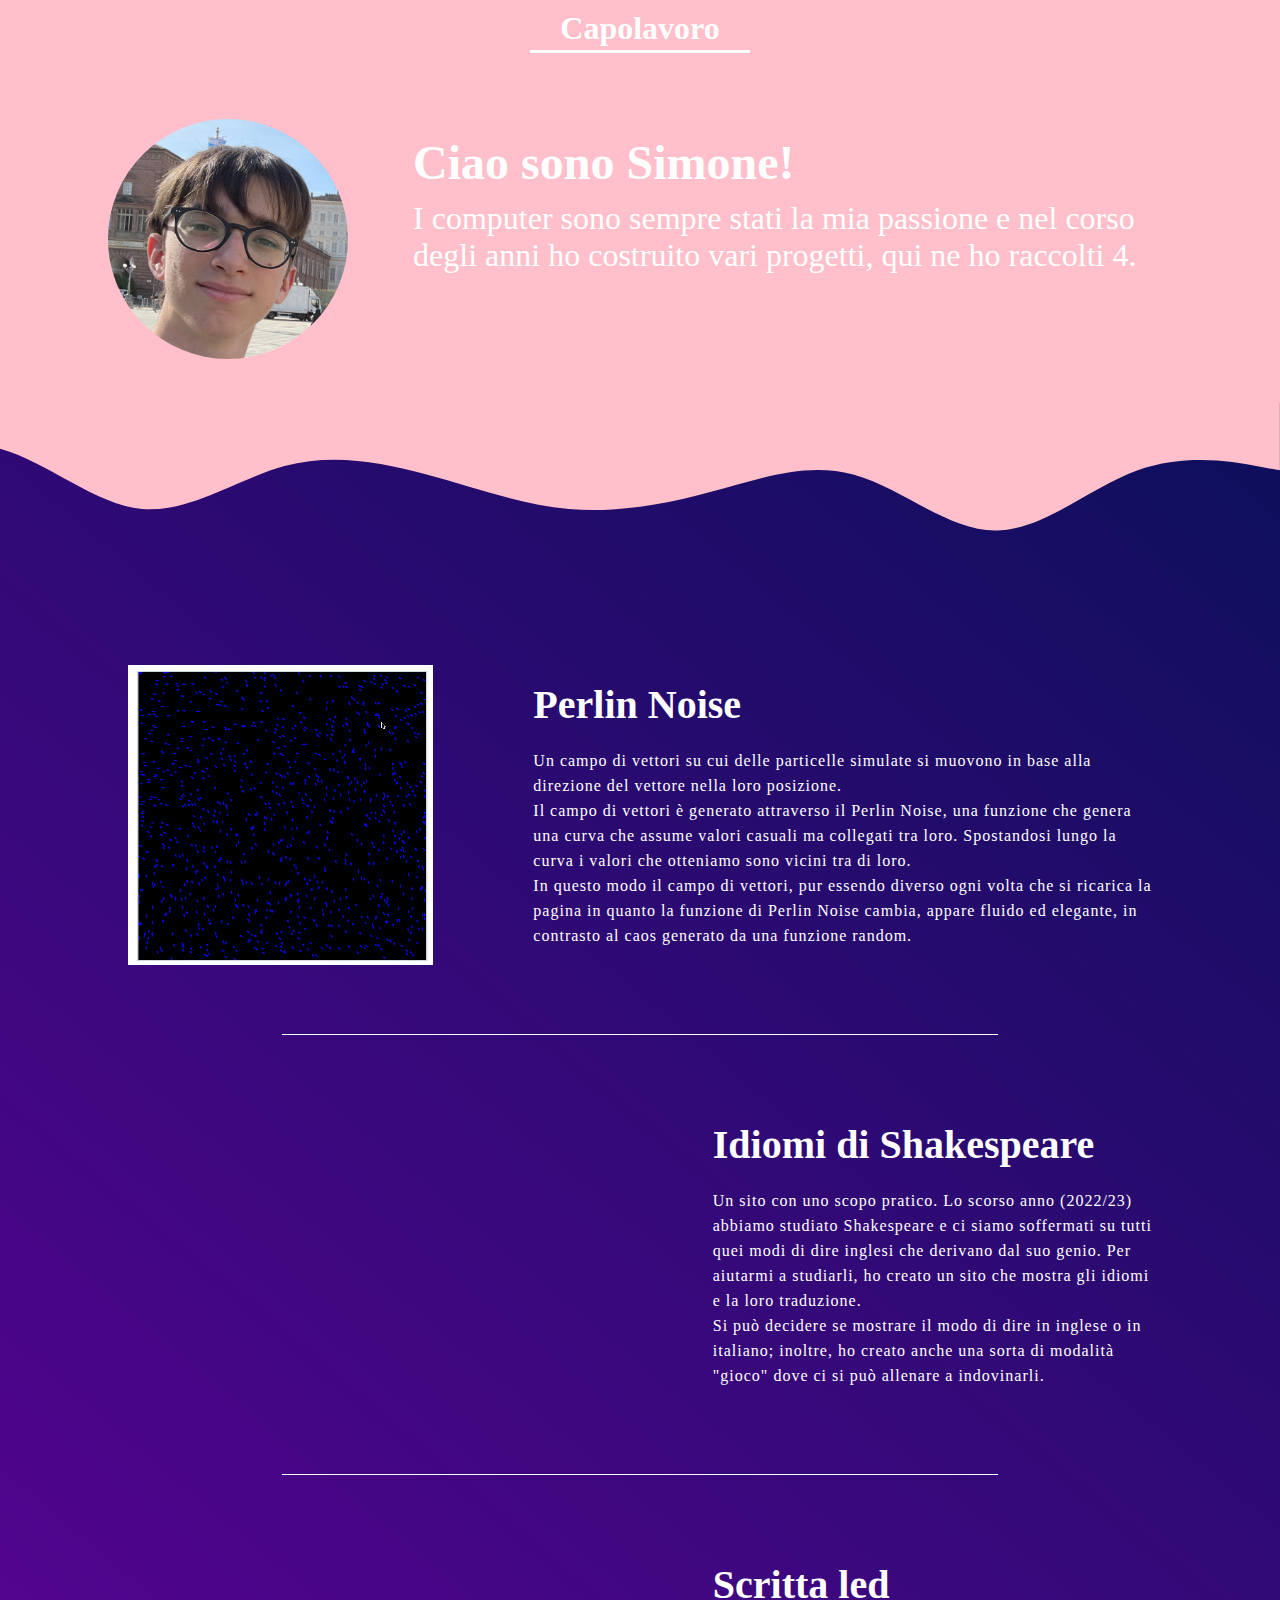
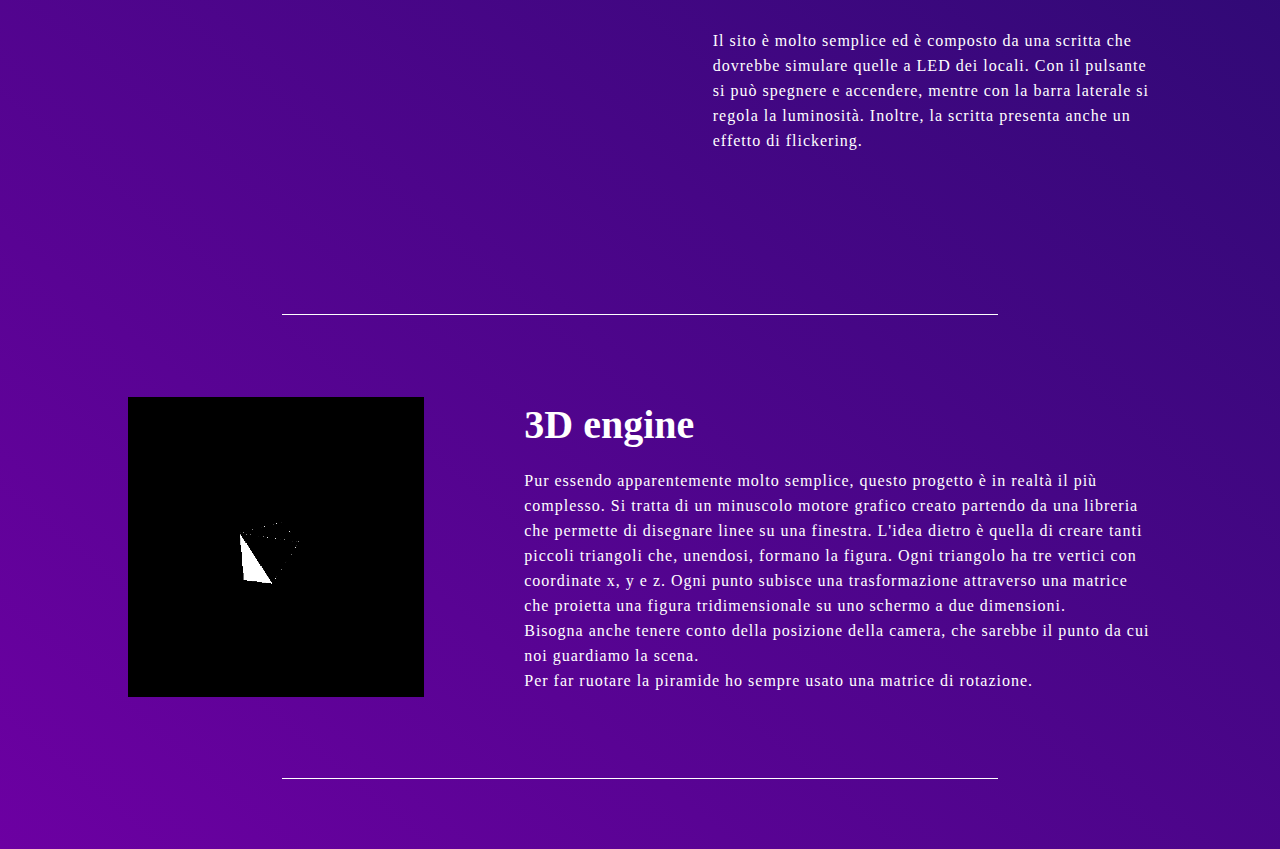
<file: index.html>
<!DOCTYPE html>
<html lang="en">
<head>
    <meta charset="UTF-8">
    <meta name="viewport" content="width=device-width, initial-scale=1.0">
    <title>Capolavoro</title>
    <link rel="icon" href="./Frame 1.png" type="image/png"/>
    <link rel="stylesheet" href="style.css">
    <link rel="stylesheet" href="adapt.css">


    
    <!--mettere foto di me da bambino-->
</head>
<body>
    
    <div style="position: sticky; top: 0; text-align: center; width: auto; padding-bottom: 3px; padding-top: 10px; font-size: 2rem; z-index: 5;" class="head"><div style="grid-column: 2/3; grid-row: 0;">Capolavoro</div></div> <!-- forse posso mettere una grid, mettere un trattino sotto? Provare a ca,biare lo z-index-->
    <div class="profile">
        <img src="profilo.png"  class="foto">
        <div>
            <h1>Ciao sono Simone!</h1>
            <p class="speech">
                                I computer sono sempre stati la mia passione e nel corso degli anni ho costruito vari progetti, qui ne ho raccolti 4. <br>
        </div>
    </div>
    <div style="transform: translateY(-10px);">
        <svg id="wave" style="transform:rotate(180deg);" viewBox="0 0 1440 290" version="1.1" xmlns="http://www.w3.org/2000/svg"><defs><linearGradient id="sw-gradient-0" x1="0" x2="0" y1="1" y2="0"><stop stop-color="pink" offset="0%"></stop><stop stop-color="pink" offset="100%"></stop></linearGradient></defs><path style="transform:translate(0, 0px); opacity:1" fill="url(#sw-gradient-0)" d="M0,203L26.7,207.8C53.3,213,107,222,160,203C213.3,184,267,135,320,135.3C373.3,135,427,184,480,198.2C533.3,213,587,193,640,178.8C693.3,164,747,155,800,159.5C853.3,164,907,184,960,198.2C1013.3,213,1067,222,1120,207.8C1173.3,193,1227,155,1280,159.5C1333.3,164,1387,213,1440,227.2C1493.3,242,1547,222,1600,212.7C1653.3,203,1707,203,1760,174C1813.3,145,1867,87,1920,62.8C1973.3,39,2027,48,2080,48.3C2133.3,48,2187,39,2240,33.8C2293.3,29,2347,29,2400,33.8C2453.3,39,2507,48,2560,58C2613.3,68,2667,77,2720,96.7C2773.3,116,2827,145,2880,149.8C2933.3,155,2987,135,3040,140.2C3093.3,145,3147,174,3200,183.7C3253.3,193,3307,184,3360,159.5C3413.3,135,3467,97,3520,67.7C3573.3,39,3627,19,3680,38.7C3733.3,58,3787,116,3813,145L3840,174L3840,290L3813.3,290C3786.7,290,3733,290,3680,290C3626.7,290,3573,290,3520,290C3466.7,290,3413,290,3360,290C3306.7,290,3253,290,3200,290C3146.7,290,3093,290,3040,290C2986.7,290,2933,290,2880,290C2826.7,290,2773,290,2720,290C2666.7,290,2613,290,2560,290C2506.7,290,2453,290,2400,290C2346.7,290,2293,290,2240,290C2186.7,290,2133,290,2080,290C2026.7,290,1973,290,1920,290C1866.7,290,1813,290,1760,290C1706.7,290,1653,290,1600,290C1546.7,290,1493,290,1440,290C1386.7,290,1333,290,1280,290C1226.7,290,1173,290,1120,290C1066.7,290,1013,290,960,290C906.7,290,853,290,800,290C746.7,290,693,290,640,290C586.7,290,533,290,480,290C426.7,290,373,290,320,290C266.7,290,213,290,160,290C106.7,290,53,290,27,290L0,290Z"></path></svg>
    </div>
    
    <div class="majorEntity">
       <div class="project">
            <div class="content">
                <video playsinline width="100%" height="100%" >
                    <source src="video1.mp4" type="video/mp4">
                </video>
                <p class="description">
                    <span class="title">Perlin Noise </br> </span>
                    <sspan class="discorso">Un campo di vettori su cui delle particelle simulate si muovono in base alla direzione del vettore nella loro posizione. </br>
                                            Il campo di vettori è generato attraverso il Perlin Noise, una funzione che genera una curva che assume valori casuali ma collegati tra loro. Spostandosi lungo la curva i valori che otteniamo sono vicini tra di loro.</br>
                                            In questo modo il campo di vettori, pur essendo diverso ogni volta che si ricarica la pagina in quanto la funzione di Perlin Noise cambia, appare fluido ed elegante, in contrasto al caos generato da una funzione random.</span>
                </p>
            </div>
            <div class="line"></div>
        </div>
        <div class="project">
            <div class="content">
                <video width="100%" height="100%" >
                    <source src="video2.mov" type="video/mp4">
                </video>
                <p class="description">
                    <span class="title">Idiomi di Shakespeare</br> </span>
                    <sspan class="discorso">Un sito con uno scopo pratico. Lo scorso anno (2022/23) abbiamo studiato Shakespeare e ci siamo soffermati su tutti quei modi di dire inglesi che derivano dal suo genio. Per aiutarmi a studiarli, ho creato un sito che mostra gli idiomi e la loro traduzione. <br>
                                            Si può decidere se mostrare il modo di dire in inglese o in italiano; inoltre, ho creato anche una sorta di modalità "gioco" dove ci si può allenare a indovinarli.</span>
                </p>
            </div>
            <div class="line"></div>
        </div>
        <div class="project">
            <div class="content">
                <video width="100%" height="100%" >
                    <source src="video3.mov" type="video/mp4">
                </video>
                <p class="description">
                    <span class="title">Scritta led</br> </span>
                    <span class="discorso">Il sito è molto semplice ed è composto da una scritta che dovrebbe simulare quelle a LED dei locali. Con il pulsante si può spegnere e accendere, mentre con la barra laterale si regola la luminosità. Inoltre, la scritta presenta anche un effetto di flickering.</span>
                </p>
            </div>
            <div class="line"></div>
        </div>
        <div class="project">
            <div class="content">
                <video width="100%" height="100%" >
                    <source src="video4.mov" type="video/mp4">
                </video>
                <p class="description">
                    <span class="title">3D engine</br> </span>
                    <sspan class="discorso">Pur essendo apparentemente molto semplice, questo progetto è in realtà il più complesso. Si tratta di un minuscolo motore grafico creato partendo da una libreria che permette di disegnare linee su una finestra. L'idea dietro è quella di creare tanti piccoli triangoli che, unendosi, formano la figura. Ogni triangolo ha tre vertici con coordinate x, y e z. Ogni punto subisce una trasformazione attraverso una matrice che proietta una figura tridimensionale su uno schermo a due dimensioni. <br>
                                            Bisogna anche tenere conto della posizione della camera, che sarebbe il punto da cui noi guardiamo la scena. <br>
                                            Per far ruotare la piramide ho sempre usato una matrice di rotazione.</span>
                </p>
            </div>
            <div class="line"></div>
        </div>
    </div>

    <script>
        let videos = document.querySelectorAll("video");
        console.log(videos);
        videos.forEach((vid)=>{
            vid.onmouseover = () => {
                vid.play();
                vid.currentTime = 0;

            }
            vid.onmouseleave = () =>{
                vid.pause();
                
            }
        })
    </script>
</body>
</html>
</file>
<file: style.css>
:root{
    --topColor: pink;
}
body{
    background: linear-gradient(40deg, rgb(108, 0, 162), rgb(0, 17, 82));
    width: 100%;
    margin: 0;
    min-width: 0px;
    color: white;

}

.head{
    display: grid;
    grid-template-rows: auto;
    grid-template-columns: 1fr 220px 1fr;
    margin: 0;
    background-color: var(--topColor);

}

.head div{
    font-family: Georgia, serif;
    font-weight: bold;
    height: 100%;
    border-bottom: solid white 3px;
}   
.profile{
    font-family: Georgia, serif;
    margin-bottom: 30px;
    margin-bottom: 0;
    display: flex;
    justify-content: center;
    column-gap: min(10vw, 50px);
    height: min-content(auto, 300px);
    padding-top: 50px;
    padding-left: 100px;
    padding-right: 100px;
    background-color: var(--topColor);

}

.profile h1{
    color: white;
    font-size: 3rem;
    margin-bottom: 0;
}
.profile .speech{
    color: white;
    margin-top: 10px;
    font-size: 2rem;
    font-family: Georgia, serif;
}
.profile .foto{
   height: 300px;
   width: max(auto, 300px);
   margin-top: auto;
   margin-bottom: auto;
   clip-path: circle(120px at 8rem 8.5rem);

}

.majorEntity{
    top: -10px;
    background-color: transparent;

}

.majorEntity{
    display: flex;
    align-items: center;
    flex-direction: column;
    width: 100%;
    margin-right: 0;
}

.project{
    display: grid;
    grid-template-columns: 1fr;
    grid-template-rows: auto 70px;
    width: auto;
    margin-left: 10%;
    margin-right: 10%;
    margin-bottom: 70px;

}

.content{
    display: flex;
    justify-content: center;
    gap: 100px;
}

video{
    display: flex;
    height: 300px;
    width: auto;
    margin-left: auto;
    margin-right: auto;
    margin-top: auto;
    margin-bottom: auto;
    transition: ease-in-out transform .35s ;
}

video:hover{
    transform: scale(150%);
}

.project .line{
    grid-row: 2;
    width: 70%;
    margin-left: auto;
    margin-right: auto;
    border-bottom: solid white 1px;
}

.project .description{
    display: flex;
    flex-direction: column;
    gap: 20px;
    justify-content: start;
}

.project .title{
    font-size: 2.5rem;
    font-family: Georgia, serif;
    font-weight: 700;
}

.project .discorso{
    font-family: Georgia, serif;
    letter-spacing: 1px;
    line-height: 25px;
    font-weight: 400;
    font-size: 1rem;
    overflow: scroll;
}
</file>
<file: adapt.css>
@media only screen and (max-width: 800px) {
    body{
        width: auto;
    }
    .profile{
        flex-direction: column;
        height: auto;
        justify-content: center;
        align-items: center;
        padding-left: 10%;
        padding-right: 10%;
        padding-bottom: 10%;
    }
    .profile .foto{
        height:auto;
        width: 300px;
        margin-top: auto;
        margin-bottom: auto;
        clip-path: circle(120px at 9rem 9.5rem);
     
    }
    .content{
        flex-direction: column-reverse;
        width: 80vw;
    }
    .project .description{

    }
    .project .discorso{
        font-size: 5vw;
        line-height: 35px;

    }
    video{
        width: 60vw;
        height: auto;
    }
    
}
</file>
